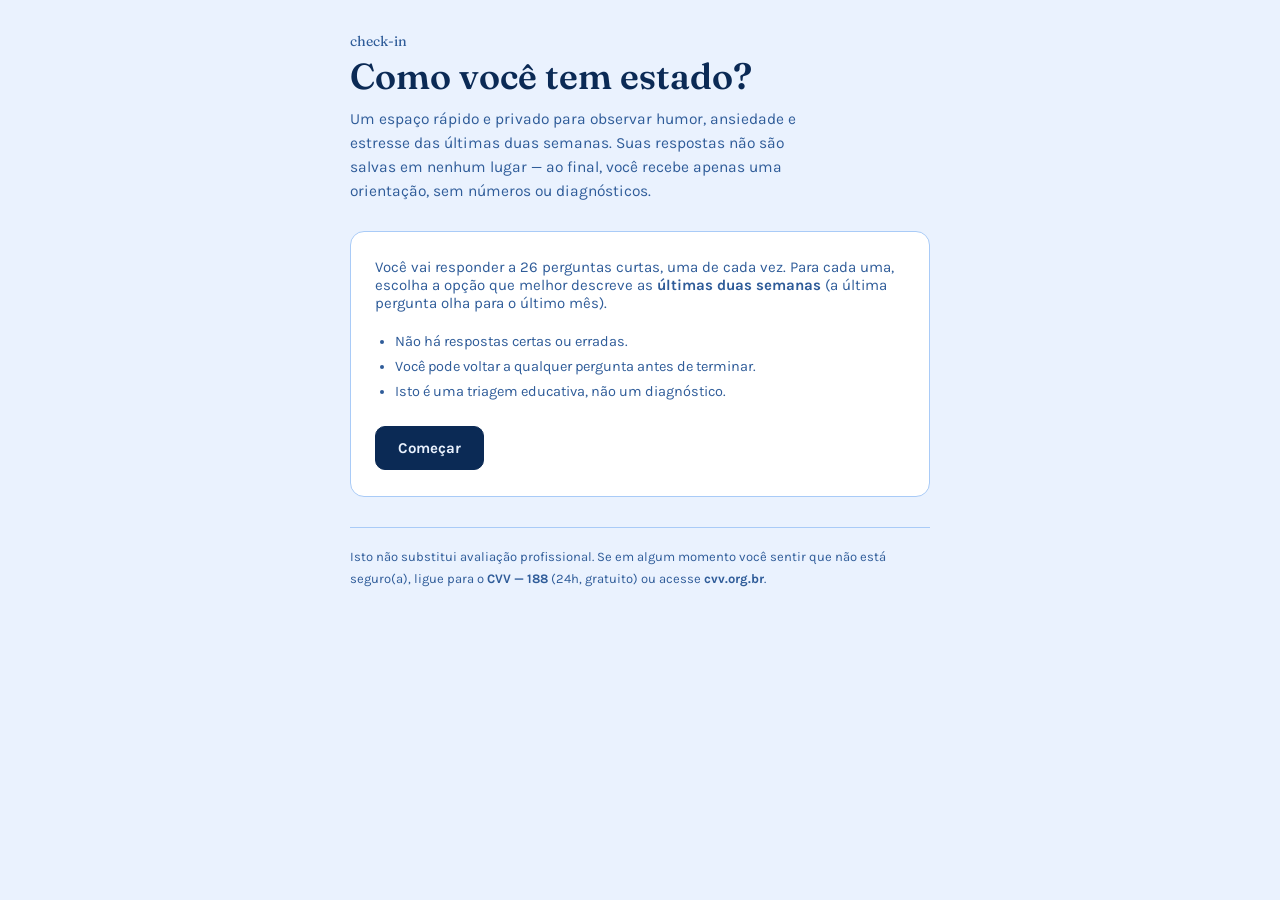
<file: index.html>
<!DOCTYPE html>
<html lang="pt-BR">
<head>
<meta charset="UTF-8">
<meta name="viewport" content="width=device-width, initial-scale=1, viewport-fit=cover">
<title>Check-in de Saúde Mental</title>
<link rel="preconnect" href="https://fonts.googleapis.com">
<link rel="preconnect" href="https://fonts.gstatic.com" crossorigin>
<link href="https://fonts.googleapis.com/css2?family=Fraunces:opsz,wght@9..144,400;9..144,500;9..144,600&family=Karla:wght@400;500;700&display=swap" rel="stylesheet">
<link rel="stylesheet" href="style.css">
</head>
<body>
<div class="wrap">

  <header class="top">
    <p class="eyebrow serif">check-in</p>
    <h1>Como você tem estado?</h1>
    <p class="lede">Um espaço rápido e privado para observar humor, ansiedade e estresse das últimas duas semanas. Suas respostas não são salvas em nenhum lugar — ao final, você recebe apenas uma orientação, sem números ou diagnósticos.</p>
  </header>

  <div class="card">

    <div id="view-intro" data-view>
      <p style="margin:0 0 10px; font-size:15px; color:var(--ink-soft);">Você vai responder a 26 perguntas curtas, uma de cada vez. Para cada uma, escolha a opção que melhor descreve as <strong>últimas duas semanas</strong> (a última pergunta olha para o último mês).</p>
      <ul class="intro-list">
        <li>Não há respostas certas ou erradas.</li>
        <li>Você pode voltar a qualquer pergunta antes de terminar.</li>
        <li>Isto é uma triagem educativa, não um diagnóstico.</li>
      </ul>
      <div class="intro-actions">
        <button class="btn-primary" id="btn-start">Começar</button>
      </div>
    </div>

    <div id="view-quiz" class="hidden" data-view>
      <div class="progress-track"><div class="progress-fill" id="progress-fill"></div></div>
      <span class="q-domain" id="q-domain"></span>
      <p class="q-count" id="q-count"></p>
      <p class="q-text" id="q-text"></p>
      <fieldset id="q-options"></fieldset>
      <div class="nav-row">
        <button class="btn-ghost" id="btn-back">Voltar</button>
        <button class="btn-primary" id="btn-next" disabled>Próxima</button>
      </div>
    </div>

    <div id="view-results" class="hidden" data-view>
      <div class="results">
        <h2>Seu conselho</h2>
        <p class="sub">Com base no que você respondeu — sem números, só orientação.</p>
        <div id="alert-slot"></div>
        <div id="advice-slot"></div>
        <div class="restart">
          <button class="btn-ghost" id="btn-restart">Refazer o check-in</button>
        </div>
      </div>
    </div>

  </div>

  <p class="footer-note">Isto não substitui avaliação profissional. Se em algum momento você sentir que não está seguro(a), ligue para o <strong>CVV — 188</strong> (24h, gratuito) ou acesse <strong>cvv.org.br</strong>.</p>
</div>

<script src="script.js"></script>
</body>
</html>
</file>
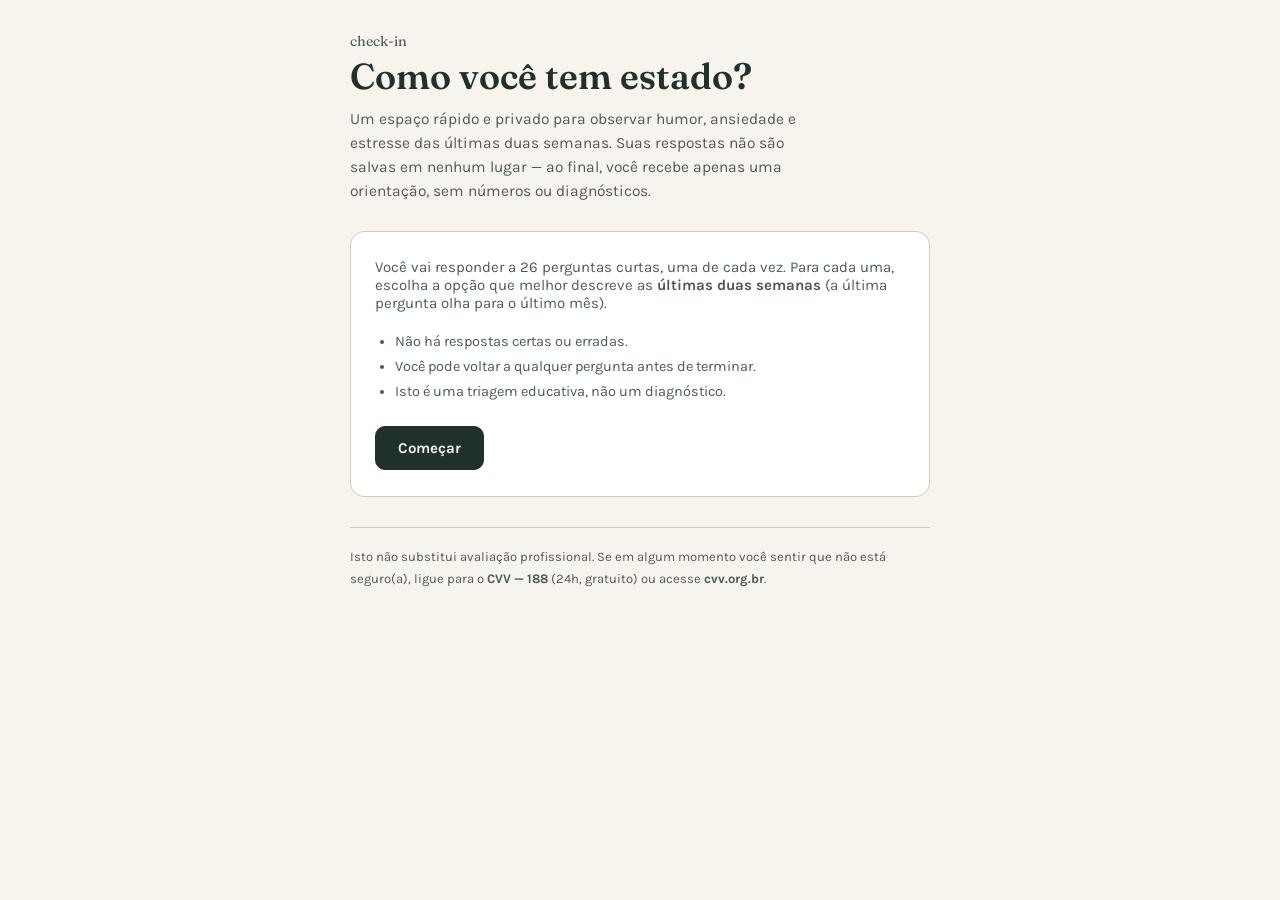
<file: checkin.html>
<!DOCTYPE html>
<html lang="pt-BR">
<head>
<meta charset="UTF-8">
<meta name="viewport" content="width=device-width, initial-scale=1, viewport-fit=cover">
<title>Check-in de Saúde Mental</title>
<link rel="preconnect" href="https://fonts.googleapis.com">
<link rel="preconnect" href="https://fonts.gstatic.com" crossorigin>
<link href="https://fonts.googleapis.com/css2?family=Fraunces:opsz,wght@9..144,400;9..144,500;9..144,600&family=Karla:wght@400;500;700&display=swap" rel="stylesheet">
<link rel="stylesheet" href="checkin.css">
</head>
<body>
<div class="wrap">

  <header class="top">
    <p class="eyebrow serif">check-in</p>
    <h1>Como você tem estado?</h1>
    <p class="lede">Um espaço rápido e privado para observar humor, ansiedade e estresse das últimas duas semanas. Suas respostas não são salvas em nenhum lugar — ao final, você recebe apenas uma orientação, sem números ou diagnósticos.</p>
  </header>

  <div class="card">

    <div id="view-intro" data-view>
      <p style="margin:0 0 10px; font-size:15px; color:var(--ink-soft);">Você vai responder a 26 perguntas curtas, uma de cada vez. Para cada uma, escolha a opção que melhor descreve as <strong>últimas duas semanas</strong> (a última pergunta olha para o último mês).</p>
      <ul class="intro-list">
        <li>Não há respostas certas ou erradas.</li>
        <li>Você pode voltar a qualquer pergunta antes de terminar.</li>
        <li>Isto é uma triagem educativa, não um diagnóstico.</li>
      </ul>
      <div class="intro-actions">
        <button class="btn-primary" id="btn-start">Começar</button>
      </div>
    </div>

    <div id="view-quiz" class="hidden" data-view>
      <div class="progress-track"><div class="progress-fill" id="progress-fill"></div></div>
      <span class="q-domain" id="q-domain"></span>
      <p class="q-count" id="q-count"></p>
      <p class="q-text" id="q-text"></p>
      <fieldset id="q-options"></fieldset>
      <div class="nav-row">
        <button class="btn-ghost" id="btn-back">Voltar</button>
        <button class="btn-primary" id="btn-next" disabled>Próxima</button>
      </div>
    </div>

    <div id="view-results" class="hidden" data-view>
      <div class="results">
        <h2>Seu conselho</h2>
        <p class="sub">Com base no que você respondeu — sem números, só orientação.</p>
        <div id="alert-slot"></div>
        <div id="advice-slot"></div>
        <div class="restart">
          <button class="btn-ghost" id="btn-restart">Refazer o check-in</button>
        </div>
      </div>
    </div>

  </div>

  <p class="footer-note">Isto não substitui avaliação profissional. Se em algum momento você sentir que não está seguro(a), ligue para o <strong>CVV — 188</strong> (24h, gratuito) ou acesse <strong>cvv.org.br</strong>.</p>
</div>

<script src="checkin.js"></script>
</body>
</html>
</file>
<file: style.css>
:root{
    box-sizing:border-box;
    --bg:#EAF2FE;
    --bg-soft:#D2E4FC;
    --ink:#0B2A55;
    --ink-soft:#2F5C99;
    --line:#A9CBF7;
    --accent:#FFC93C;
    --accent-ink:#5C4400;
    --card:#FFFFFF;
    --danger-bg:#FDE84E;
    --danger-ink:#A13B25;
    --radius:14px;
    padding-top:env(safe-area-inset-top,0px);
    padding-bottom:env(safe-area-inset-bottom,0px);
  }
  @media (prefers-color-scheme: dark){
    :root:not([data-theme="light"]){
      --bg:#071B36;
      --bg-soft:#0D2A4F;
      --ink:#EAF2FE;
      --ink-soft:#8FBBF2;
      --line:#1C4A80;
      --card:#0D2A4F;
      --danger-bg:#3B241D;
      --danger-ink:#F3C4B2;
    }
  }
  :root[data-theme="dark"]{
    --bg:#1B211D; --bg-soft:#242B25; --ink:#EDEBE0; --ink-soft:#B7C0B9;
    --line:#3A4239; --card:#232922; --danger-bg:#3B241D; --danger-ink:#F3C4B2;
  }
  *{box-sizing:border-box;}
  html{scroll-padding-top:env(safe-area-inset-top,0px);}
  html,body{height:100%;}
  body{
    margin:0; background:var(--bg); color:var(--ink);
    font-family:"Karla", system-ui, -apple-system, sans-serif;
    -webkit-font-smoothing:antialiased;
    display:flex; justify-content:center;
  }
  h1,h2,h3,.serif{ font-family:"Fraunces", Georgia, serif; }
  .wrap{ width:100%; max-width:620px; padding:32px 20px 56px; }
  header.top{ margin-bottom:28px; }
  header.top p.eyebrow{ margin:0 0 6px; color:var(--ink-soft); font-size:14px; }
  header.top h1{ margin:0 0 10px; font-size:clamp(28px,6vw,36px); font-weight:600; line-height:1.15; }
  header.top p.lede{ margin:0; color:var(--ink-soft); font-size:15.5px; line-height:1.55; max-width:52ch; }

  .progress-track{ height:6px; border-radius:99px; background:var(--bg-soft); overflow:hidden; margin:26px 0 30px; }
  .progress-fill{ height:100%; background:var(--accent); width:0%; transition:width .4s ease; }

  .card{ background:var(--card); border:1px solid var(--line); border-radius:var(--radius); padding:26px 24px; }

  .q-domain{ font-size:13px; letter-spacing:.02em; color:var(--accent-ink); background:color-mix(in srgb, var(--accent) 28%, transparent); display:inline-block; padding:3px 10px; border-radius:99px; margin-bottom:14px; }
  .q-count{ font-size:13px; color:var(--ink-soft); margin-bottom:4px; }
  .q-text{ font-size:20px; line-height:1.4; margin:2px 0 22px; font-weight:500; }

  fieldset{ border:none; margin:0; padding:0; }
  .opt{ display:flex; align-items:center; gap:12px; padding:13px 14px; border:1px solid var(--line); border-radius:10px; margin-bottom:9px; cursor:pointer; transition:border-color .15s, background .15s; }
  .opt:hover{ border-color:var(--accent); }
  .opt input{ accent-color:var(--accent); width:18px; height:18px; flex-shrink:0; }
  .opt.selected{ border-color:var(--accent); background:color-mix(in srgb, var(--accent) 12%, transparent); }
  .opt span{ font-size:15.5px; }

  .nav-row{ display:flex; justify-content:space-between; align-items:center; margin-top:24px; gap:12px; }
  button{ font-family:"Karla", sans-serif; font-size:15px; font-weight:700; border-radius:10px; padding:12px 22px; cursor:pointer; border:1px solid transparent; }
  button:focus-visible{ outline:2px solid var(--accent); outline-offset:2px; }
  .btn-primary{ background:var(--ink); color:var(--bg); border-color:var(--ink); }
  .btn-primary:disabled{ opacity:.35; cursor:not-allowed; }
  .btn-ghost{ background:transparent; color:var(--ink-soft); border-color:var(--line); }
  .btn-ghost:disabled{ opacity:0; pointer-events:none; }

  .intro-actions{ margin-top:22px; }
  .intro-list{ margin:18px 0 0; padding-left:20px; color:var(--ink-soft); font-size:14.5px; line-height:1.7; }

  .results h2{ font-size:24px; margin:0 0 6px; font-weight:600; }
  .results > p.sub{ color:var(--ink-soft); font-size:14.5px; margin:0 0 22px; }
  .advice-block{ border-top:1px solid var(--line); padding:20px 0; }
  .advice-block:first-of-type{ border-top:none; padding-top:4px; }
  .advice-block h3{ margin:0 0 8px; font-size:17px; font-weight:600; }
  .advice-block p{ margin:0; font-size:15px; line-height:1.65; color:var(--ink-soft); }

  .alert{ background:var(--danger-bg); color:var(--danger-ink); border-radius:10px; padding:16px 18px; margin-bottom:22px; font-size:14.5px; line-height:1.6; }
  .alert strong{ display:block; margin-bottom:4px; font-size:15px; }

  .footer-note{ margin-top:30px; font-size:13px; color:var(--ink-soft); line-height:1.7; border-top:1px solid var(--line); padding-top:18px; }
  .restart{ margin-top:26px; }

  .hidden{ display:none !important; }
  [data-view]{ animation:fade .35s ease; }
  @keyframes fade{ from{opacity:0; transform:translateY(4px);} to{opacity:1; transform:translateY(0);} }
</file>
<file: checkin.css>
:root{
    box-sizing:border-box;
    --bg:#F6F4EC;
    --bg-soft:#EDEADC;
    --ink:#20302B;
    --ink-soft:#4B5C55;
    --line:#CFCAB4;
    --accent:#D9A441;
    --accent-ink:#3A2E10;
    --card:#FFFFFF;
    --danger-bg:#F7E4DE;
    --danger-ink:#7A2E1E;
    --radius:14px;
    padding-top:env(safe-area-inset-top,0px);
    padding-bottom:env(safe-area-inset-bottom,0px);
  }
  @media (prefers-color-scheme: dark){
    :root:not([data-theme="light"]){
      --bg:#1B211D;
      --bg-soft:#242B25;
      --ink:#EDEBE0;
      --ink-soft:#B7C0B9;
      --line:#3A4239;
      --card:#232922;
      --danger-bg:#3B241D;
      --danger-ink:#F3C4B2;
    }
  }
  :root[data-theme="dark"]{
    --bg:#1B211D; --bg-soft:#242B25; --ink:#EDEBE0; --ink-soft:#B7C0B9;
    --line:#3A4239; --card:#232922; --danger-bg:#3B241D; --danger-ink:#F3C4B2;
  }
  *{box-sizing:border-box;}
  html{scroll-padding-top:env(safe-area-inset-top,0px);}
  html,body{height:100%;}
  body{
    margin:0; background:var(--bg); color:var(--ink);
    font-family:"Karla", system-ui, -apple-system, sans-serif;
    -webkit-font-smoothing:antialiased;
    display:flex; justify-content:center;
  }
  h1,h2,h3,.serif{ font-family:"Fraunces", Georgia, serif; }
  .wrap{ width:100%; max-width:620px; padding:32px 20px 56px; }
  header.top{ margin-bottom:28px; }
  header.top p.eyebrow{ margin:0 0 6px; color:var(--ink-soft); font-size:14px; }
  header.top h1{ margin:0 0 10px; font-size:clamp(28px,6vw,36px); font-weight:600; line-height:1.15; }
  header.top p.lede{ margin:0; color:var(--ink-soft); font-size:15.5px; line-height:1.55; max-width:52ch; }

  .progress-track{ height:6px; border-radius:99px; background:var(--bg-soft); overflow:hidden; margin:26px 0 30px; }
  .progress-fill{ height:100%; background:var(--accent); width:0%; transition:width .4s ease; }

  .card{ background:var(--card); border:1px solid var(--line); border-radius:var(--radius); padding:26px 24px; }

  .q-domain{ font-size:13px; letter-spacing:.02em; color:var(--accent-ink); background:color-mix(in srgb, var(--accent) 28%, transparent); display:inline-block; padding:3px 10px; border-radius:99px; margin-bottom:14px; }
  .q-count{ font-size:13px; color:var(--ink-soft); margin-bottom:4px; }
  .q-text{ font-size:20px; line-height:1.4; margin:2px 0 22px; font-weight:500; }

  fieldset{ border:none; margin:0; padding:0; }
  .opt{ display:flex; align-items:center; gap:12px; padding:13px 14px; border:1px solid var(--line); border-radius:10px; margin-bottom:9px; cursor:pointer; transition:border-color .15s, background .15s; }
  .opt:hover{ border-color:var(--accent); }
  .opt input{ accent-color:var(--accent); width:18px; height:18px; flex-shrink:0; }
  .opt.selected{ border-color:var(--accent); background:color-mix(in srgb, var(--accent) 12%, transparent); }
  .opt span{ font-size:15.5px; }

  .nav-row{ display:flex; justify-content:space-between; align-items:center; margin-top:24px; gap:12px; }
  button{ font-family:"Karla", sans-serif; font-size:15px; font-weight:700; border-radius:10px; padding:12px 22px; cursor:pointer; border:1px solid transparent; }
  button:focus-visible{ outline:2px solid var(--accent); outline-offset:2px; }
  .btn-primary{ background:var(--ink); color:var(--bg); border-color:var(--ink); }
  .btn-primary:disabled{ opacity:.35; cursor:not-allowed; }
  .btn-ghost{ background:transparent; color:var(--ink-soft); border-color:var(--line); }
  .btn-ghost:disabled{ opacity:0; pointer-events:none; }

  .intro-actions{ margin-top:22px; }
  .intro-list{ margin:18px 0 0; padding-left:20px; color:var(--ink-soft); font-size:14.5px; line-height:1.7; }

  .results h2{ font-size:24px; margin:0 0 6px; font-weight:600; }
  .results > p.sub{ color:var(--ink-soft); font-size:14.5px; margin:0 0 22px; }
  .advice-block{ border-top:1px solid var(--line); padding:20px 0; }
  .advice-block:first-of-type{ border-top:none; padding-top:4px; }
  .advice-block h3{ margin:0 0 8px; font-size:17px; font-weight:600; }
  .advice-block p{ margin:0; font-size:15px; line-height:1.65; color:var(--ink-soft); }

  .alert{ background:var(--danger-bg); color:var(--danger-ink); border-radius:10px; padding:16px 18px; margin-bottom:22px; font-size:14.5px; line-height:1.6; }
  .alert strong{ display:block; margin-bottom:4px; font-size:15px; }

  .footer-note{ margin-top:30px; font-size:13px; color:var(--ink-soft); line-height:1.7; border-top:1px solid var(--line); padding-top:18px; }
  .restart{ margin-top:26px; }

  .hidden{ display:none !important; }
  [data-view]{ animation:fade .35s ease; }
  @keyframes fade{ from{opacity:0; transform:translateY(4px);} to{opacity:1; transform:translateY(0);} }
</file>
